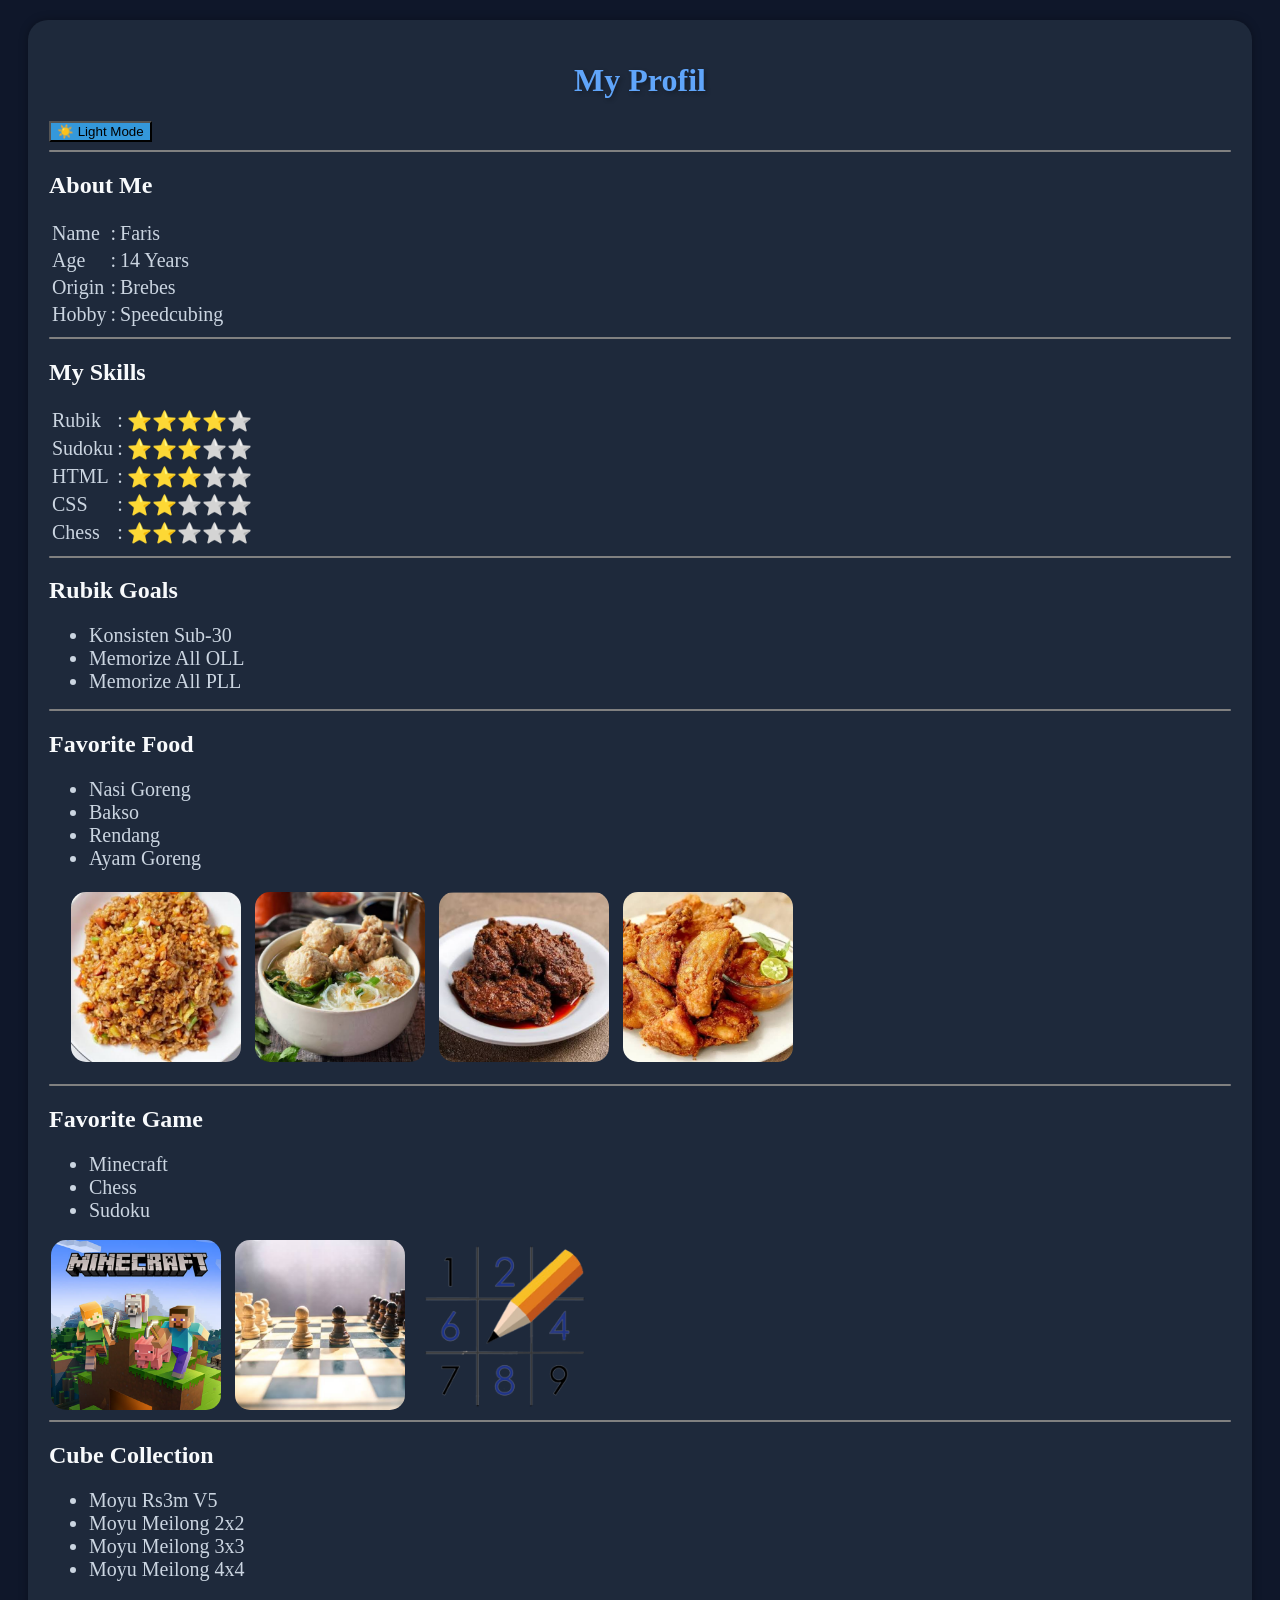
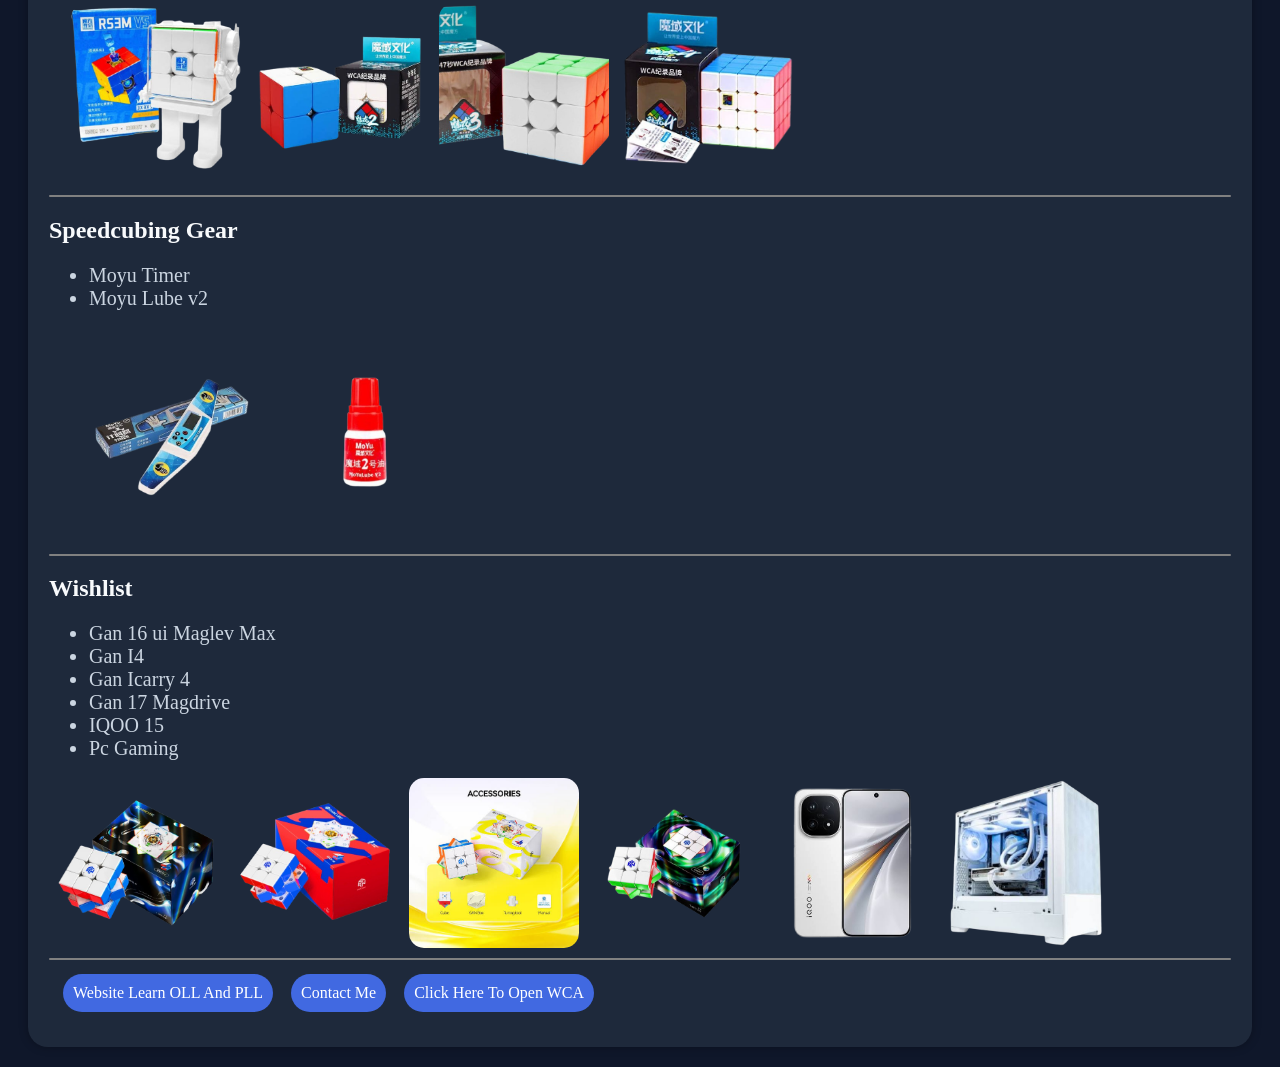
<file: index.html>
<!DOCTYPE html>
<html>
<head>
   <title>My Profil</title>
   <link rel="stylesheet" href="style.css">
</head>

<body>
<div class="card">
  
  <div class="top">
   <h1>My Profil</h1>
   <button id="modeButton" onclick="darkMode()">☀️ Light Mode</button>
   </div>

   <hr>
   <h2>About Me</h2>
   <table>
     <tr>  
    <td>Name</td>  
    <td>:</td>  
    <td>Faris</td>  
  </tr>    <tr>  
    <td>Age</td>  
    <td>:</td>  
    <td>14 Years</td>  
  </tr>    <tr>  
    <td>Origin</td>  
    <td>:</td>  
    <td>Brebes</td>  
  </tr>    <tr>  
    <td>Hobby</td>  
    <td>:</td>  
    <td>Speedcubing</td>  
  </tr>  
</table>  
<hr>
<h2>My Skills</h2>
<table>
     <tr>
       <td>Rubik</td>
       <td>:</td>
       <td><span class="filled">⭐⭐⭐⭐</span><span class="empty">⭐</span></td>
     </tr>
     
    <tr>
       <td>Sudoku</td>
       <td>:</td>
       <td><span class="filled">⭐⭐⭐</span><span class="empty">⭐⭐</span></td>
     </tr>
     
     <tr>
       <td>HTML</td>
       <td>:</td>
    <td><span class="filled">⭐⭐⭐</span><span class="empty">⭐⭐</span>
     </td>
     </tr>
     
     <tr>
       <td>CSS</td>
       <td>:</td>
     <td><span class="filled">⭐⭐</span><span class="empty">⭐⭐⭐</span></td>
     </tr>
     
     <tr>
       <td>Chess</td>
       <td>:</td>
       <td><span class="filled">⭐⭐</span><span class="empty">⭐⭐⭐</span></td>
     </tr>
     
   </table>
<hr>
<h2>Rubik Goals</h2>
<ul>
   <li>Konsisten Sub-30</li>
   <li>Memorize All OLL</li>
   <li>Memorize All PLL</li>
</ul>
<hr>

<h2>Favorite Food</h2>
<ul>
   <li>Nasi Goreng</li>
   <li>Bakso</li>
   <li>Rendang</li>
   <li>Ayam Goreng</li>
</ul>
<div class="food">
   <img src="nasgor.png">
   <img src="bakso.png">
   <img src="rendang.png">
   <img src="ayam.png">
</div>
<hr>
<h2>Favorite Game</h2>
<ul>
   <li>Minecraft</li>
   <li>Chess</li>
   <li>Sudoku</li>
</ul>

<div class="game">
   <img src="mc.png">
   <img src="chess.png">
   <img src="sudoku.png">
</div>
<hr>
<h2>Cube Collection</h2>
<ul>
   <li>Moyu Rs3m V5</li>
   <li>Moyu Meilong 2x2</li>
   <li>Moyu Meilong 3x3</li>
   <li>Moyu Meilong 4x4</li>
</ul>
<div class="cube">
   <img src="rs3m.png">
   <img src="2x2.png">
   <img src="3x3.png">
   <img src="4x4.png">
</div>
<hr>
<h2>Speedcubing Gear</h2>
<ul>
   <li>Moyu Timer</li>
   <li>Moyu Lube v2</li>
</ul>
   <div class="gear">
   <img src="timer.png" width="170">
   <img src="lube.png" width="200">
</div>
<hr>
<h2>Wishlist</h2>
<ul>
   <li>Gan 16 ui Maglev Max</li>
   <li>Gan I4</li>
   <li>Gan Icarry 4</li>
   <li>Gan 17 Magdrive</li>
   <li>IQOO 15</li>
   <li>Pc Gaming</li>
</ul>
<div class="gallery">
   <img src="Gan16ui.png">
   <img src="GanI4.png">
   <img src="Gan icarry4.png">
   <img src="Gan17.png">
   <img src="Iqoo 15.png">
   <img src="Pc.png">
</div>
<hr>
<div class="web">
<a href="https://www.balamcubes.net/?m=1">Website Learn OLL And PLL</a>
<a href="contact.html" class="button">Contact Me</a>
<a href="https://www.worldcubeassociation.org/">Click Here To Open WCA </a>
<hr>
</div>
</div>
<script src="script.js"></script>
</body>
</html>
</file>
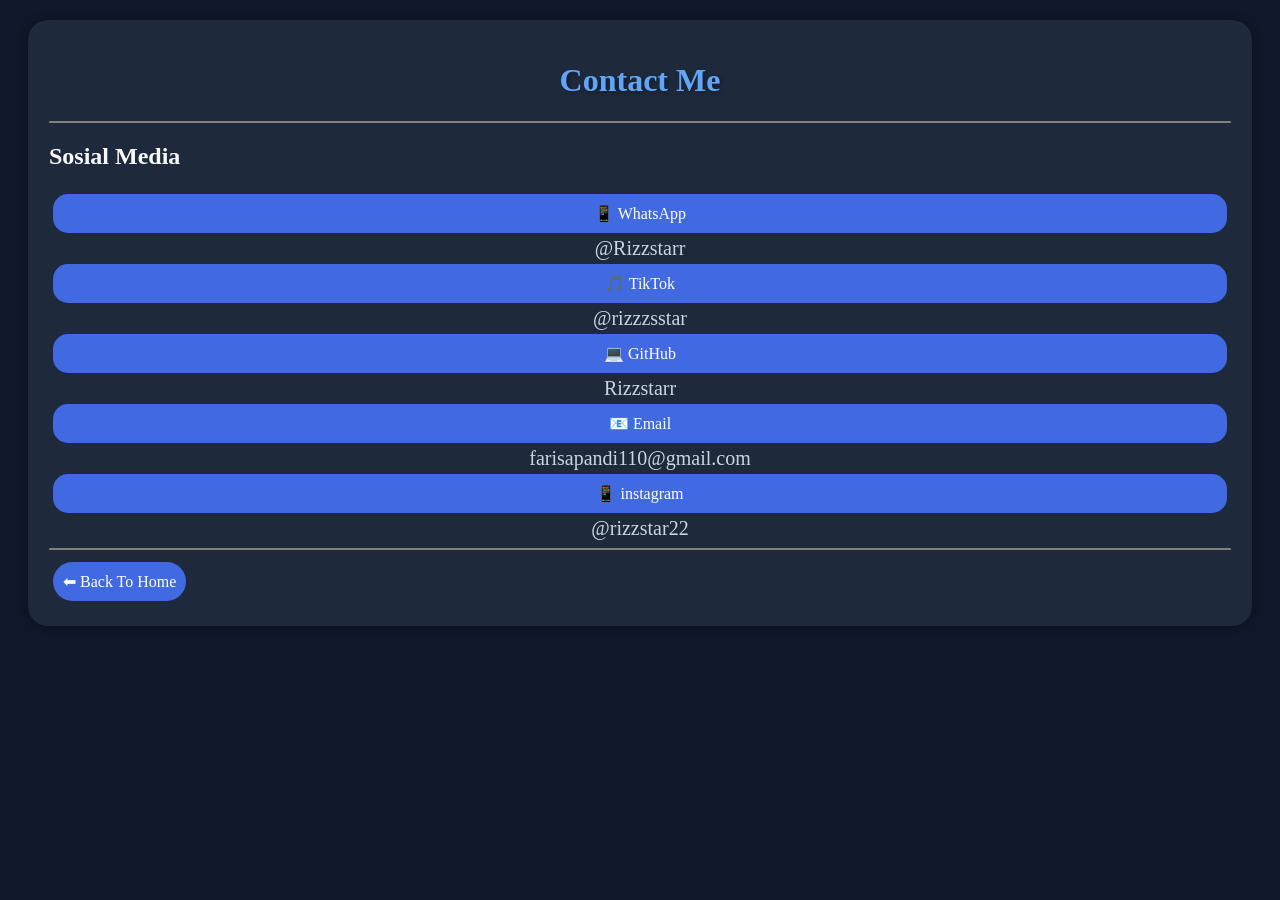
<file: contact.html>
<!DOCTYPE html>
<html lang="en">
<head>
   <meta charset="UTF-8">
   <meta name="viewport" content="width=device-width,initial-sclae=1.0">
   <title>Contact Me</title>
   
   <link rel="stylesheet" href="style.css">
</head>
<body>
  
  <div class="card">
    
    <h1>Contact Me</h1>
    <hr>
    
    <h2>Sosial Media</h2>
    <div class="sm">
     <div class="contact-item">
        <a href="https://wa.me/6285225912067" target="_blank">📱 WhatsApp</a>
      <span>@Rizzstarr</span>
    </div>
    
      <div class="contact-item">
        <a href="https://www.tiktok.com/@rizzzsstar?_r=1&_t=ZS-98bd47eTy3V" target="_blank">🎵 TikTok</a>
      <span>@rizzzsstar</span>
    </div>
    
      <div class="contact-item">
       <a href="https://github.com/Rizzstarr" target="_blank">💻 GitHub</a>
      <span>Rizzstarr</span>
    </div>
    
      <div class="contact-item">
        <a href="mailto:farisapandi110@gmail.com?subject=Hello&body=Hi Faris!">📧 Email</a>
      <span>farisapandi110@gmail.com</span>
    </div>
    
      <div class="contact-item">
        <a href="https://www.instagram.com/rizzstar22?igsh=MTMwcGNrZWthd3picg==" target="_blank">📱 instagram</a>
      <span>@rizzstar22</span>
    </div>
   </div>
   <hr>
    <a href="index.html" class="button">⬅ Back To Home</a>
</body>
</html>
</file>
<file: style.css>
body {
    background:#0f172a;
    color: #e2e8f0;
}

h1 {
   color: #60a5fa;
   text-align: center;
   text-shadow: 2px 2px 4px rgba(0,0,0,0.3);
}

img {
  border-radius: 15px;
  margin: 2px;
  transition: transform 0.3s;
  width: 130px;
  object-fit: contain;
}

img:hover{
  transform: scale(1.1);
  box-shadow: 0 0 15px gray;
}

.card {
  background:#1e293b;
  color: #f8fafc;
  padding: 21px;
  margin: 20px;
  box-shadow: 0 0 10px rgba(0,0,0,0.3);
  border-radius: 20px;
  transition: 0,3s;
}

.card:hover{
   transform: tranlateY(-5px);
}

a:hover{
  color: darkblue;
  background-color: blue;
}

.gallery {
  display: flex;
  gap: 5px;
  flex-wrap: wrap;
}

.gallery img {
  width: 170px;
}

a {
  background-color: royalblue;
  color: white;
  padding: 10px 10px;
  text-decoration: none;
  border-radius: 30px;
  display: inline-block;
  margin: 4px;
}

hr {
  border: none;
  height: 2px;
  background-color: gray;
  border-radius: 10px;
}

.game {
  display: flex;
  gap: 10px;
  flex-wrap: wrap;
}

.game img {
  width: 170px;
}

.cube {
  display: flex;
  gap: 10px;
  flex-wrap: wrap;
  margin: 20px;
}

.cube img {
  width: 170px;
}

.gear {
  display: flex;
  flex-wrap: wrap;
  gap: 20px;
  margin: 35px;
}

.gear img {
  width:170px;
}

li {
  font-size: 20px;
  color: #60a5fa;
}

p {
  font-size: 20px;
}

.food {
  display: flex;
  flex-wrap: wrap;
  gap: 10px;
  margin: 20px;
}

.food img {
  width: 170px;
}

.web {
  display: flex;
  flex-wrap: wrap;
  gap: 10px;
  margin: 10px;
}

h2 {
  color: cbd5e1;
}
td {
  color: black;
  font-size: 20px;
}

.filled {
    color: gold;
}

.empty {
   color: #bdbdbd;
    filter: grayscale(100%);
}

span {
  color: black;
  font-size: 20px;
}

.sm a {
  border-radius:15px;
  display: flex;
  justify-content: center;
  gap: 20px;
}

.contact-item {
  display: flex;
  flex-direction: column;
  text-align: center;
}

p,li,td,span {
  color: #cbd5e1;
}

.container {
  display: flex;
  justify-content: center;
  align-items: center;
}

@media (max-width: 600px) {
  .profile {
    width: 90%;
  }
  .sm {
    flex-direction: column;
  }
}

:root {
  --main-color: #3498db;
}

button {
  background: var(--main-color);
}

.light button {
   background: #2563eb;
   color: white;
}

.light {
   background: white;
   color: #0f172a;
}

.light .card {
   background: white;
   color: #0f172a;
}

.light p,
.light li,
.light td,
.light span {
   color: #0f172a;
}

.light h1 {
   color: #2563eb;
}

.light h2 {
   color: #334155;
}
</file>
